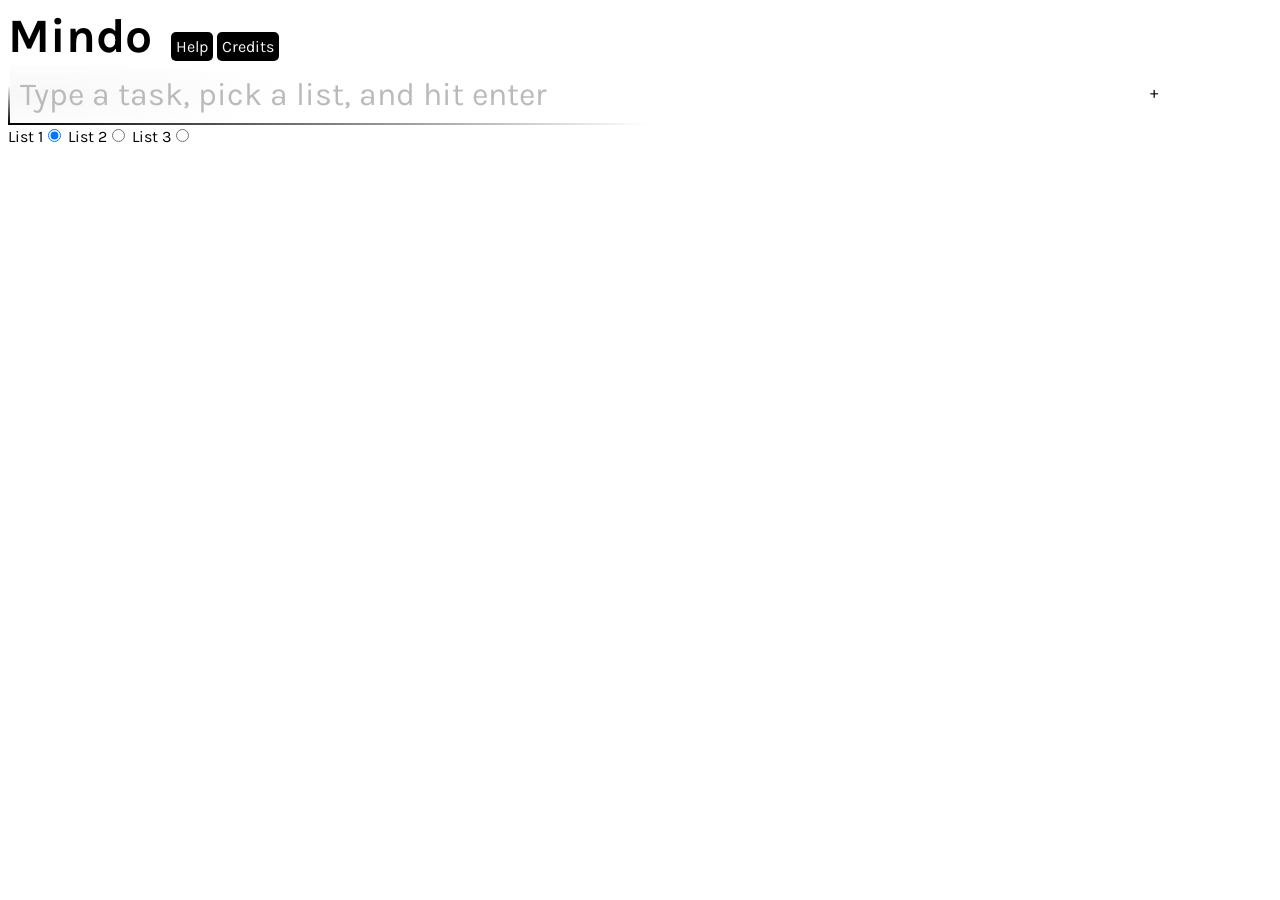
<file: index.html>
<!doctype html>
<html lang="en">
<head>
    <meta charset="utf-8">
    <meta name="Mindo" content="Mindo">
    <link rel="stylesheet" href="styles/mindo_styles.css">
    <link href="https://fonts.googleapis.com/css?family=Karla" rel="stylesheet">
    <title>Mindo</title>
</head>

<body>
    <div id="listOne">
        <h1 id="title">Mindo</h1>
        <span id="qm">
            <a href="mindo_help.html" class="pageHeader">Help</a>
            <a href="mindo_credits.html" class="pageHeader">Credits</a>
        </span>
        <div id="myDIV" class="header">
            <input type="text" id="myInput" placeholder="Type a task, pick a list, and hit enter">
            <span onclick="newElement()" class="addBtn">+</span>
            <div id="listRadio">
                List 1<input id="list1b" type="radio" name="listSelect" value="list1" checked="checked">
                List 2<input id="list2b" type="radio" name="listSelect" value="list2">
                List 3<input id="list3b" type="radio" name="listSelect" value="list3">
            </div>
        </div>
        <ul id="list1">
        </ul>
        <ul id="list2">
        </ul>
        <ul id="list3">
        </ul>
    </div>
    <script src="scripts/mindo_script.js"></script>
    <script src="scripts/mindo_localData.js"></script>
    <script src="scripts/mindo_keys.js"></script>
</body>

</html>
</file>
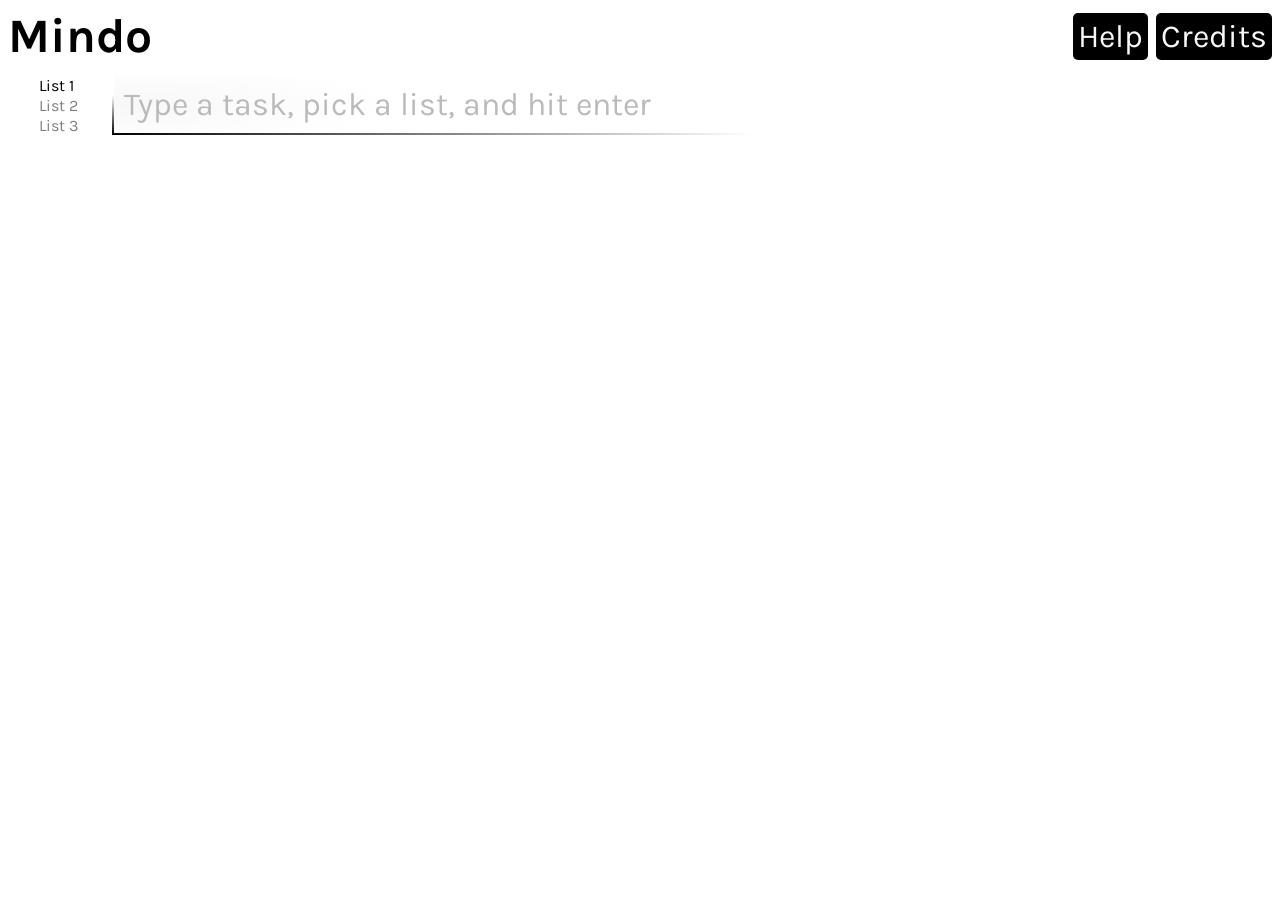
<file: main.html>
<!doctype html>
<html lang="en">

<head>
  <meta charset="utf-8">
  <meta name="Mindo" content="Mindo">
  <link rel="stylesheet" href="styles/mindo_styles.css">
  <link href="https://fonts.googleapis.com/css?family=Karla" rel="stylesheet">
  <link rel="icon" href="images/mindologo.png">
  <title>Mindo</title>
</head>

<body>
  <span id="header">
    <h1 id="title">Mindo</h1>
    <div id="helpLinks">
      <a href="mindo_help.html" class="pageHeader">Help</a>
      <a href="mindo_credits.html" class="pageHeader">Credits</a>
    </div>
  </span>
  <div id="inputDiv">
    <div id="listRadio">
      <input class="listSelector" id="list1b" type="radio" name="listSelect" value="list1" checked="checked"><label>List 1</label>
      <br>
      <input class="listSelector" id="list2b" type="radio" name="listSelect" value="list2"><label>List 2</label>
      <br>
      <input class="listSelector" id="list3b" type="radio" name="listSelect" value="list3"><label>List 3</label>
    </div>
    <input [size]="myInput.value.length" type="text" id="myInput" placeholder="Type a task, pick a list, and hit enter">
  </div>
  <div id="listDisplay">
    <ul class="taskList" id="taskList1">
    </ul>
    <ul class="taskList" id="taskList2">
    </ul>
    <ul class="taskList" id="taskList3">
    </ul>
  </div>
  <script src="scripts/mindo_script.js"></script>
  <script src="scripts/mindo_localData.js"></script>
  <script src="scripts/mindo_keys.js"></script>
</body>

</html>
</file>
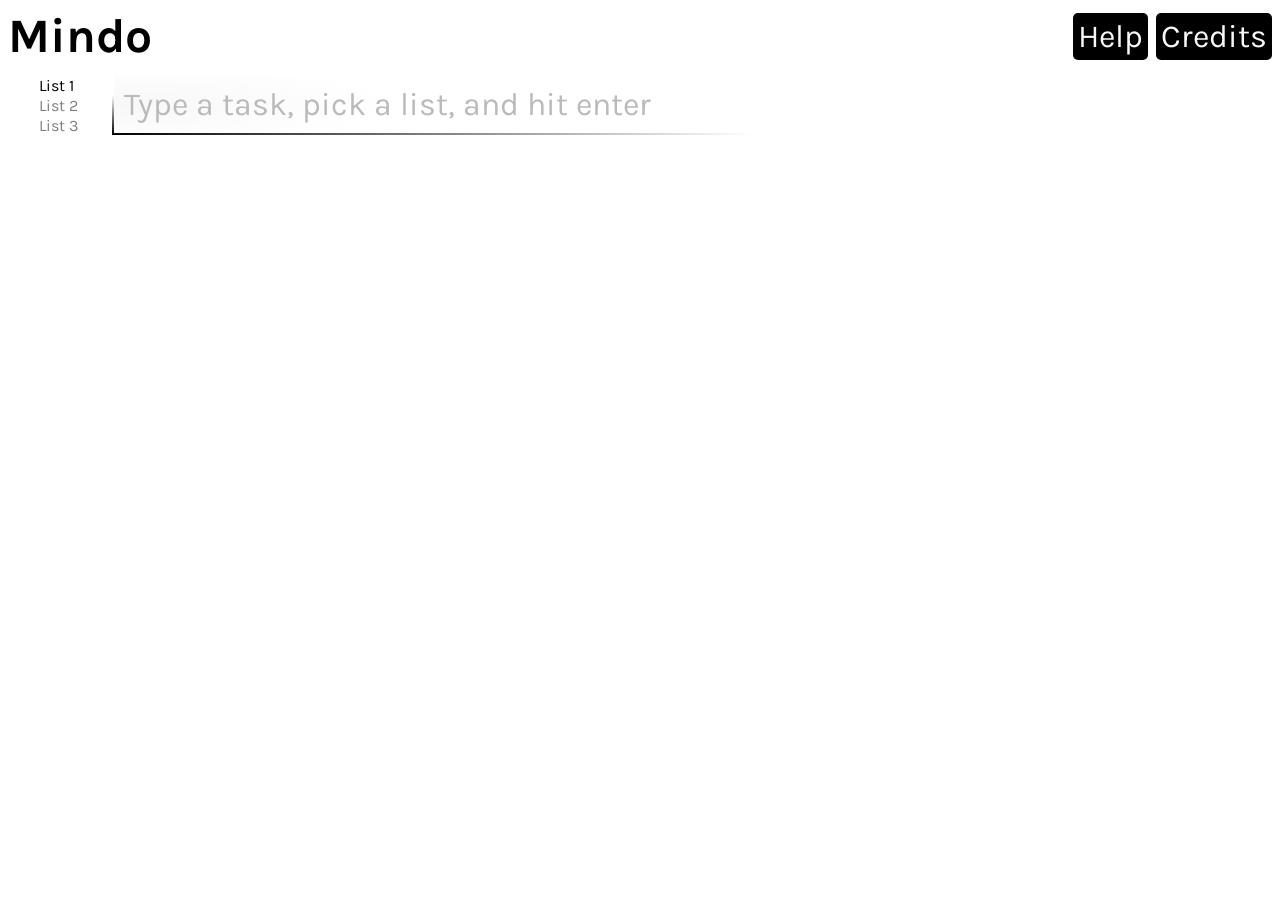
<file: mindo.html>
<!doctype html>
<html lang="en">

<head>
  <meta charset="utf-8">
  <meta name="Mindo" content="Mindo">
  <link rel="stylesheet" href="styles/mindo_styles.css">
  <link href="https://fonts.googleapis.com/css?family=Karla" rel="stylesheet">
  <link rel="icon" href="images/mindologo.png">
  <title>Mindo</title>
</head>

<body>
  <span id="header">
    <h1 id="title">Mindo</h1>
    <div id="helpLinks">
      <a href="mindo_help.html" class="pageHeader">Help</a>
      <a href="mindo_credits.html" class="pageHeader">Credits</a>
    </div>
  </span>
  <div id="inputDiv">
    <div id="listRadio">
      <input class="listSelector" id="list1b" type="radio" name="listSelect" value="list1" checked="checked"><label>List 1</label>
      <br>
      <input class="listSelector" id="list2b" type="radio" name="listSelect" value="list2"><label>List 2</label>
      <br>
      <input class="listSelector" id="list3b" type="radio" name="listSelect" value="list3"><label>List 3</label>
    </div>
    <input [size]="myInput.value.length" type="text" id="myInput" placeholder="Type a task, pick a list, and hit enter">
  </div>
  <div id="listDisplay">
    <ul class="taskList" id="taskList1">
    </ul>
    <ul class="taskList" id="taskList2">
    </ul>
    <ul class="taskList" id="taskList3">
    </ul>
  </div>
  <script src="scripts/mindo_script.js"></script>
  <script src="scripts/mindo_localData.js"></script>
  <script src="scripts/mindo_keys.js"></script>
</body>

</html>
</file>
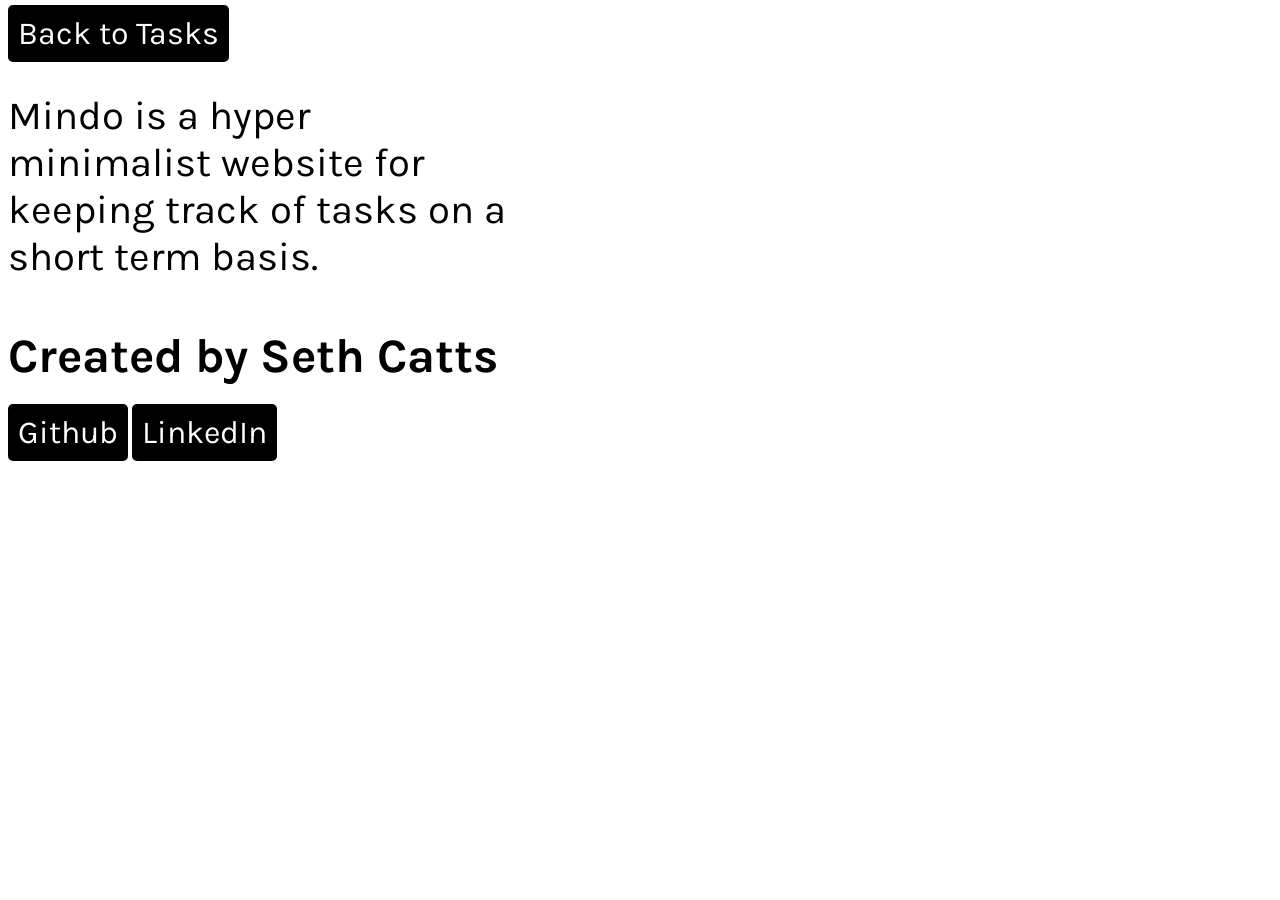
<file: mindo_credits.html>
<!doctype html>
<html lang="en">

<head>
    <meta charset="utf-8">
    <meta name="Mindo" content="Mindo">
    <link rel="stylesheet" href="styles/mindo_styles.css">
    <link rel="stylesheet" href="styles/mindo_subpage_styles.css">
    <link href="https://fonts.googleapis.com/css?family=Karla" rel="stylesheet">
    <link rel="icon" href="images/mindologo.png">
    <title>Mindo</title>
</head>

<body>
    <a class="subpageLink" href="main.html">Back to Tasks</a>
    <p id="credits-paragraph">Mindo is a hyper minimalist website for keeping track of tasks on a short term basis.</p>
    <h3 id="name">Created by Seth Catts</h3>
    <a class="subpageLink" href="https://github.com/sethcatts" target="_blank">Github</a>
    <a class="subpageLink" href="https://www.linkedin.com/in/seth-catts-b9121498/" target="_blank">LinkedIn</a>
</body>
</html>
</file>
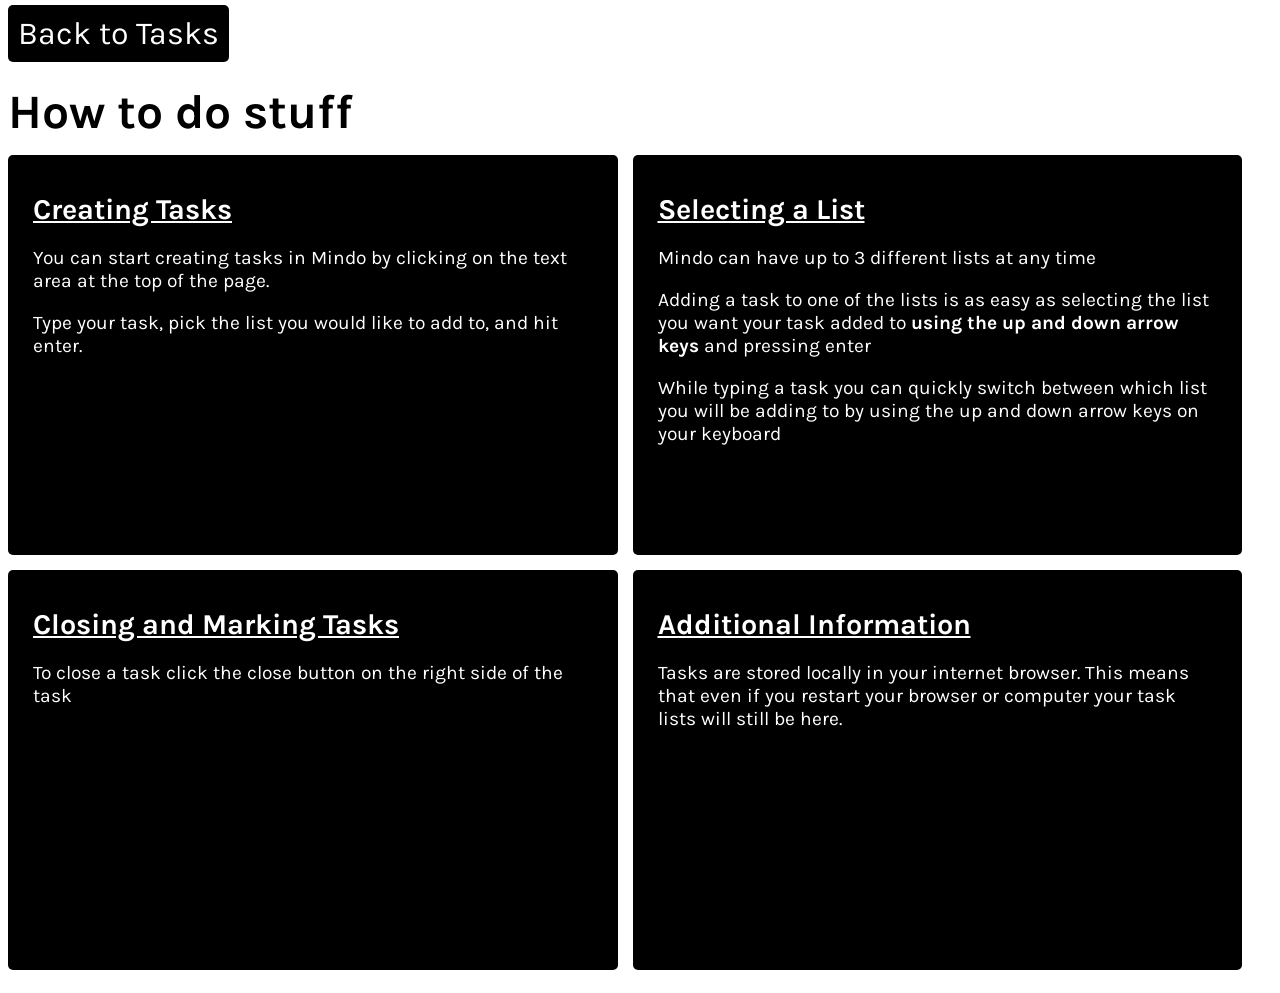
<file: mindo_help.html>
<!doctype html>
<html lang="en">

<head>
    <meta charset="utf-8">
    <meta name="Mindo" content="Mindo">
    <link rel="stylesheet" href="styles/mindo_styles.css">
    <link rel="stylesheet" href="styles/mindo_subpage_styles.css">
    <link href="https://fonts.googleapis.com/css?family=Karla" rel="stylesheet">
    <link rel="icon" href="images/mindologo.png">
    <title>Mindo</title>
</head>

<body>
    <a class="subpageLink" href="main.html">Back to Tasks</a>
    <h1 id="help-title">How to do stuff</h1>
    <div style="width: 100%; display: table;" id="helptable">
    <div style="display: table-row">
        <div style="width: 600px; display: table-cell;" class="section">
            <h4 class="help-header">Creating Tasks</h4>
        	<p class="help-paragraph">You can start creating tasks in Mindo by clicking on the
        	   text area at the top of the page.</p>
            </p>Type your task, pick the list you would like to add to, and hit enter.</p>
        </div>
        <div style="display: table-cell;" class="section">
            <h4 class="help-header">Selecting a List</h4>
        	<p class="help-paragraph">Mindo can have up to 3 different lists at any time</p>
            <p class="help-paragraph">Adding a task to one of the lists is as easy as selecting the
                list you want your task added to <b>using the up and down arrow keys</b> and pressing enter</p>
            <p class="help-paragraph">While typing a task you can quickly switch between which list
                you will be adding to by using the up and down arrow keys on
                your keyboard</p>
        </div>
    </div>
    <div style="display: table-row">
        <div style="width: 600px; display: table-cell;" class="section">
            <h4 class="help-header">Closing and Marking Tasks</h4>
            <p class="help-paragraph">To close a task click the close button on the right side of the
                task</p>
        </div>
        <div style="display: table-cell;" class="section">
            <h4 class="help-header">Additional Information</h4>
        	<p class="help-paragraph">Tasks are stored locally in your internet browser. This means
                that even if you restart your browser or computer your task
                lists will still be here.</p>
        </div>
    </div>
</div>
</body>

</html>
</file>
<file: styles/mindo_styles.css>
* {
    box-sizing: border-box;
}

body {
    font-family: 'Karla', sans-serif;
}


label {
    font-size: 1em;
    opacity: 0.5;
}
  
input[type="radio"]:checked+label{opacity: 1; font-size: 1em}

.header:after {
    content: "";
    display: table;
    clear: both;
}

::placeholder {
    color: #bababa;
    opacity: 1;
}

.pageHeader {
    text-decoration: none;
    color: #f7f7f6;
    background-color: black;
    padding: 5px;
    border-radius: 5px;
}

.pageHeader:hover {
    background-color: #bababa;
    color:black;
}

#helpLinks {
    font-size: 2em;
    margin-top: 10px;
    float: right;
    display: inline;
}

#title {
    font-size: 3em;
    margin-right: 15px;
    margin-top: 10px;
    display: inline;
    font-weight: bolder;
}

#myInput {
    width: 90%;
    padding: 10px;
    font-family: 'Karla', sans-serif;
    font-size: 2em;
    background: -webkit-radial-gradient(left, 9em 40px, #f7f7f7, white);
    color: grey;
    border: 2px solid transparent;
    border-image: -webkit-radial-gradient(bottom left, 20em 40px, #000000, white);
    border-image-slice: 1;
    display: inline;
    outline: none;
    vertical-align: middle;
}

@media only screen and (max-width: 990px) {
    #myInput {
        width: auto;
        padding: 10px;
        font-family: 'Karla', sans-serif;
        font-size: 2em;
        background: -webkit-radial-gradient(left, 15em 10px, #f7f7f7, white);
        color: grey;
        border: 2px solid transparent;
        border-image: -webkit-radial-gradient(bottom left, 5em 10px, #000000, white);
        border-image-slice: 1;
        display: inline;
        outline: none;
        vertical-align: middle;
    }
}

#myInput input {
    width: auto;
    height: 100%;
}

#listRadio {
    font-family: 'Karla', sans-serif;
    color: black;
    display: inline-block;
    vertical-align: middle;
    margin-right: 30px;

}

#inputDiv {
    width: auto;
    background-color: white;
    color: #f7f7f6;
    margin: 10px;
    padding: 0px;
}

.taskList{
    display: inline-block;
    vertical-align: top;
    font-family: 'Karla', sans-serif;
    width: 33%;
}

#taskList1 li {
    background-color: #494949;
    color: #f7f7f6;
}

#taskList2 li {
    background-color: #636363;
    color: #f7f7f6;
}

#taskList3 li {
    background-color: #777777;
    color: #f7f7f6;
}

.listSelector {
  text-align: top;
  visibility: hidden;
}

.close {
    background-color: transparent;
    float: right;
    margin: 0px;
    margin-top: -12px;
    margin-right: -8px;
    padding: 12px 16px 12px 16px;
}

.close:hover {
    background-color: darkgrey;
    color: #f7f7f6;
}

ul {
    margin: 0;
    padding: 0;
}

ul li {
    padding: 12px 8px 12px 15px;
    background: #eee;
    font-size: 16px;
    transition: 0.2s;
    list-style: none;
    word-wrap: normal;
    -webkit-user-select: none;
    -moz-user-select: none;
    -ms-user-select: none;
    user-select: none;
}

ul li:hover {
    background: #ddd;
    opacity: 0.9;
}

ul li.checked {
    background: #888;
    color: #fff;
    text-decoration: line-through;
    opacity: 0.5;
}

ul li.checked::before {
    content: '';
    position: absolute;
    border-color: #fff;
    border-style: solid;
    border-width: 0 2px 2px 0;
    top: 10px;
    left: 16px;
    transform: rotate(45deg);
    height: 15px;
    width: 7px;
}
</file>
<file: styles/mindo_subpage_styles.css>
body {
  margin-top: 15px;
}

#help-title {
    font-size: 3em;
    margin-right: 50%;
    margin-bottom: 0px;
}

#name {
    font-size: 3em;
    margin-bottom: 30px;
}

h4 {
    font-size: 1.5em;
}

#helptable {
    margin-left: -15px;
    border-spacing: 15px;
    margin-right: 40%;
}

#credits-paragraph {
    font-size: 2.5em;
    margin-right: 60%;
}

.help-paragraph {
    font-size: 1em;
}

.help-header {
    margin-bottom: 0px;
    text-decoration: underline;
}

.section {
    width: 600px;
    height: 400px;
    margin-top: 10px;
    font-size: 1.2em;
    padding: 25px;
    padding-top: 0px;
    padding-bottom: 35px;
    background-color: black;
    color: white;
    border-radius: 5px;
}

.subpageLink {
    text-decoration: none;
    font-size: 2em;
    color: white;
    background-color: black;
    padding: 10px;
    border-radius: 5px;
}

.subpageLink:hover {
    background-color: #bababa;
    color:black;
}
</file>
